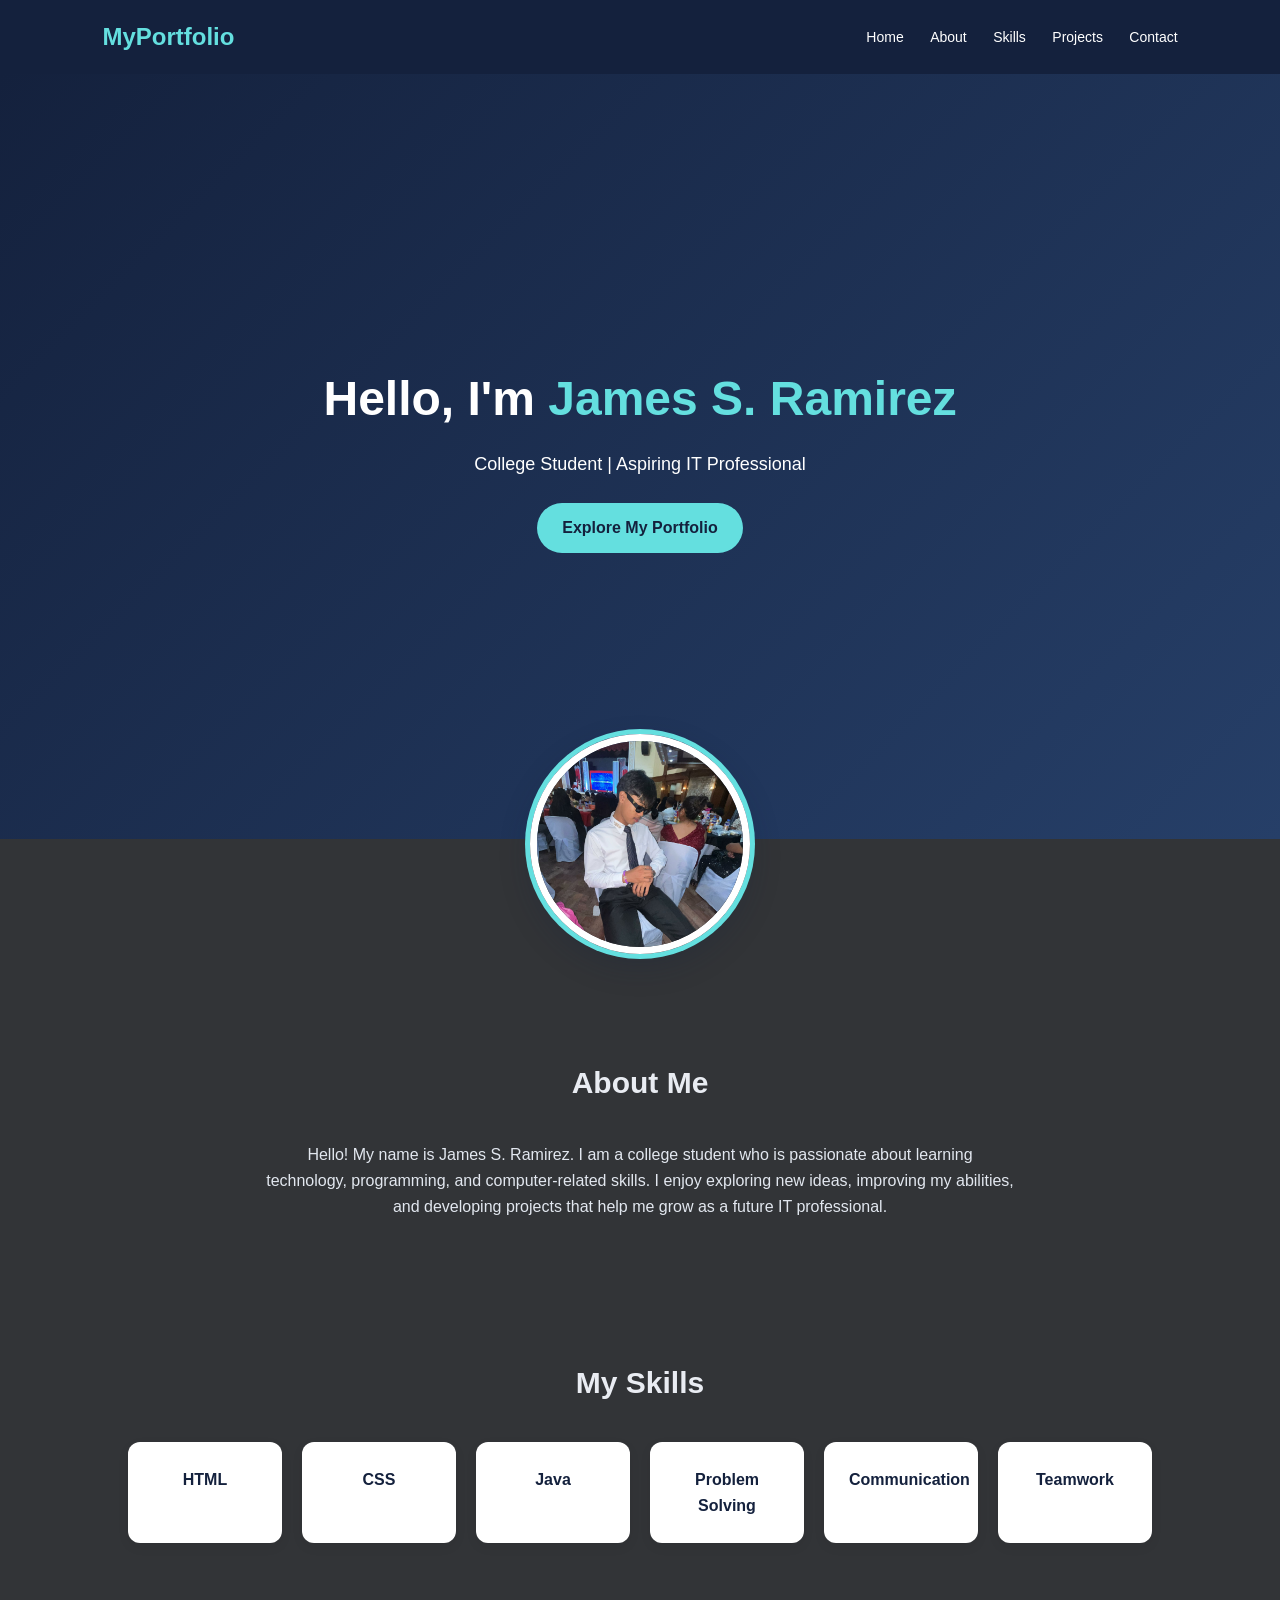
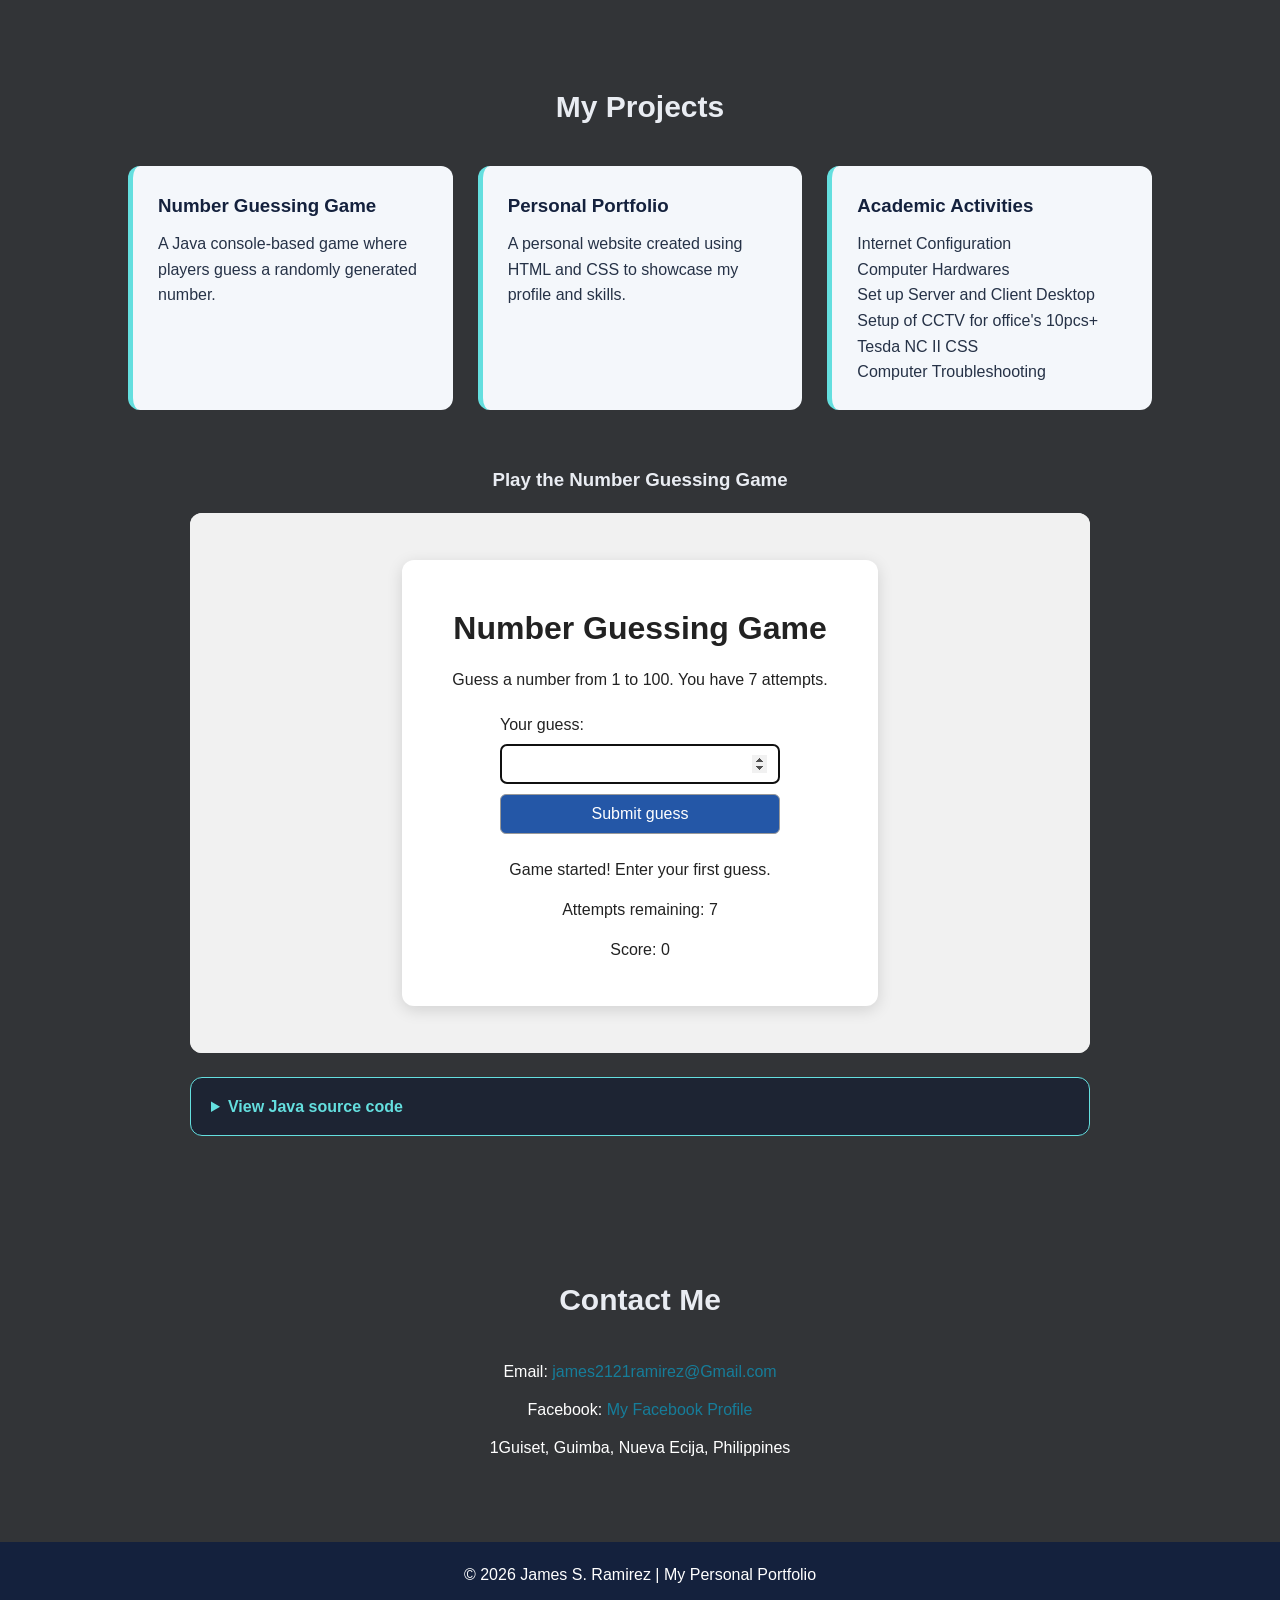
<file: index.html>
<!DOCTYPE html>
<html lang="en">
<head>
    <meta charset="UTF-8">
    <meta name="viewport" content="width=device-width, initial-scale=1.0">
    <link rel="stylesheet" href="style.css">
    <title>My Personal Portfolio</title>
</head>

<body>

    <!-- NAVIGATION -->
    <header>
        <h2>MyPortfolio</h2>

        <nav>
            <a href="#home">Home</a>
            <a href="#about">About</a>
            <a href="#skills">Skills</a>
            <a href="#projects">Projects</a>
            <a href="#contact">Contact</a>
        </nav>
    </header>

    <!-- HOME SECTION -->
    <section class="home" id="home">
        <div>
            <h1>Hello, I'm <span>James S. Ramirez</span></h1>
            <p>College Student | Aspiring IT Professional</p>
            <a href="#about" class="btn">Explore My Portfolio</a>
        </div>
    </section>
        <img src="JAMESSS.jpg" alt="James" class="profile-image">

    <!-- ABOUT SECTION -->
    <section class="about" id="about">
        <h2 class="section-title">About Me</h2>

        <p>
            Hello! My name is James S. Ramirez. I am a college student
            who is passionate about learning technology,
            programming, and computer-related skills.

            I enjoy exploring new ideas, improving my abilities,
            and developing projects that help me grow as a
            future IT professional.
        </p>
    </section>

    <!-- SKILLS SECTION -->
    <section class="skills" id="skills">
        <h2 class="section-title">My Skills</h2>

        <div class="skill-container">
            <div class="skill-card">HTML</div>
            <div class="skill-card">CSS</div>
            <div class="skill-card">Java</div>
            <div class="skill-card">Problem Solving</div>
            <div class="skill-card">Communication</div>
            <div class="skill-card">Teamwork</div>
        </div>
    </section>

    <!-- PROJECTS SECTION -->
    <section class="projects" id="projects">
        <h2 class="section-title">My Projects</h2>

        <div class="project-container">

            <div class="project-card">
                <h3>Number Guessing Game</h3>
                <p>
                    A Java console-based game where players
                    guess a randomly generated number.
                </p>
            </div>

            <div class="project-card">
                <h3>Personal Portfolio</h3>
                <p>
                    A personal website created using HTML
                    and CSS to showcase my profile and skills.
                </p>
            </div>

            <div class="project-card">
                <h3>Academic Activities</h3>
                <p>Internet Configuration<br>
                Computer Hardwares<br>
                Set up Server and Client Desktop<br>
                Setup of CCTV for office's 10pcs+<br>
                Tesda NC II CSS<br>
                Computer Troubleshooting</p>
            </div>

        </div>

        <div class="game-demo">
            <h3>Play the Number Guessing Game</h3>
            <iframe
                src="NumberGuessingGame.html"
                title="Playable Number Guessing Game"
                loading="lazy">
            </iframe>
        </div>

        <details class="source-code">
            <summary>View Java source code</summary>
            <pre><code>import java.util.Random;
import java.util.Scanner;

public class NumberGuessingGame {

    public static void main(String[] args) {
        Scanner input = new Scanner(System.in);
        Random random = new Random();
        int score = 0;
        String playAgain = "yes";

        System.out.println("================================");
        System.out.println("      NUMBER GUESSING GAME");
        System.out.println("================================");
        System.out.println("Welcome, Player!");

        while (playAgain.equalsIgnoreCase("yes")) {
            int secretNumber = random.nextInt(100) + 1;
            int attempts = 0;
            int maxAttempts = 7;
            boolean guessedCorrectly = false;

            System.out.println("\nGuess a number from 1 to 100.");
            System.out.println("You have " + maxAttempts + " attempts.");

            while (attempts &lt; maxAttempts) {
                System.out.print("\nEnter your guess: ");

                if (!input.hasNextInt()) {
                    input.next();
                    System.out.println("Please enter a whole number from 1 to 100.");
                    continue;
                }

                int guess = input.nextInt();
                if (guess &lt; 1 || guess &gt; 100) {
                    System.out.println("Please enter a number from 1 to 100.");
                    continue;
                }

                attempts++;

                if (guess == secretNumber) {
                    System.out.println("\nCongratulations! You guessed it!");
                    System.out.println("Attempts used: " + attempts);
                    score += (maxAttempts - attempts + 1) * 10;
                    System.out.println("Your score: " + score);
                    guessedCorrectly = true;
                    break;
                } else if (guess &lt; secretNumber) {
                    System.out.println("Too low! Try a higher number.");
                } else {
                    System.out.println("Too high! Try a lower number.");
                }

                System.out.println("Attempts remaining: " + (maxAttempts - attempts));
            }

            if (!guessedCorrectly) {
                System.out.println("\nGame Over!");
                System.out.println("The correct number was: " + secretNumber);
            }

            System.out.print("\nDo you want to play again? (yes/no): ");
            playAgain = input.next();
        }

        System.out.println("\n================================");
        System.out.println("          GAME SUMMARY");
        System.out.println("================================");
        System.out.println("Final Score: " + score);
        System.out.println("Thank you for playing!");
        System.out.println("================================");

        input.close();
    }
}</code></pre>
        </details>
    </section>

    <!-- CONTACT SECTION -->
    <section class="contact" id="contact">
        <h2 class="section-title">Contact Me</h2>

        <p>Email:
            <a href="james2121ramirez@Gmail.com">
                james2121ramirez@Gmail.com
            </a>
        </p>

        <p>Facebook:
            <a href="https://www.facebook.com/profile.php?id=61583193657038">
                My Facebook Profile
            </a>
        </p>

        <p>1Guiset, Guimba, Nueva Ecija, Philippines</p>
    </section>

    <!-- FOOTER -->
    <footer>
        <p>
            &copy; 2026 James S. Ramirez | My Personal Portfolio
        </p>
    </footer>

</body>
</html>
</file>
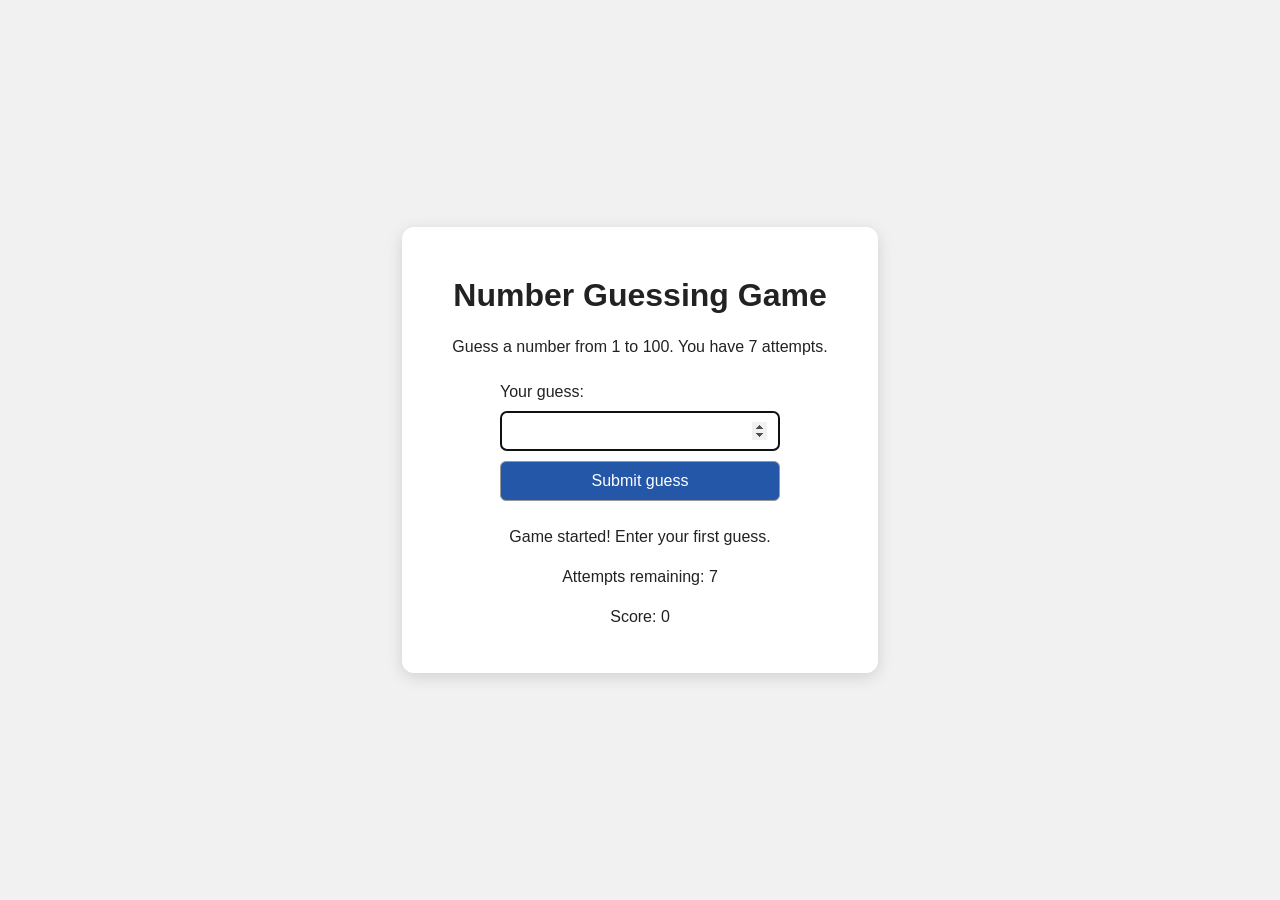
<file: NumberGuessingGame.html>
<!DOCTYPE html>
<html lang="en">
<head>
    <meta charset="UTF-8">
    <meta name="viewport" content="width=device-width, initial-scale=1.0">
    <link rel="stylesheet" href="NumberGuessingGame.css">
    <title>Number Guessing Game</title>
</head>
<body>
    <main>
        <h1>Number Guessing Game</h1>
        <p>Guess a number from 1 to 100. You have 7 attempts.</p>

        <form id="guess-form">
            <label for="guess">Your guess:</label>
            <input id="guess" name="guess" type="number" min="1" max="100" required autofocus>
            <button type="submit">Submit guess</button>
        </form>

        <p id="message" aria-live="polite">Game started! Enter your first guess.</p>
        <p>Attempts remaining: <span id="attempts">7</span></p>
        <p>Score: <span id="score">0</span></p>
    </main>

    <script>
        const form = document.querySelector("#guess-form");
        const guessInput = document.querySelector("#guess");
        const message = document.querySelector("#message");
        const attemptsDisplay = document.querySelector("#attempts");
        const scoreDisplay = document.querySelector("#score");

        let secretNumber;
        let attempts;
        let score = 0;
        let gameOver;

        function startGame() {
            secretNumber = Math.floor(Math.random() * 100) + 1;
            attempts = 0;
            gameOver = false;
            attemptsDisplay.textContent = "7";
            scoreDisplay.textContent = score;
            message.textContent = "Game started! Enter your first guess.";
            guessInput.value = "";
            guessInput.disabled = false;
            form.querySelector("button").disabled = false;
            guessInput.focus();
        }

        form.addEventListener("submit", (event) => {
            event.preventDefault();
            if (gameOver) return;

            const guess = Number(guessInput.value);
            if (!Number.isInteger(guess) || guess < 1 || guess > 100) {
                message.textContent = "Please enter a whole number from 1 to 100.";
                guessInput.focus();
                return;
            }

            attempts += 1;
            const attemptsRemaining = 7 - attempts;
            attemptsDisplay.textContent = attemptsRemaining;

            if (guess === secretNumber) {
                score += (7 - attempts + 1) * 10;
                scoreDisplay.textContent = score;
                message.textContent = `Congratulations! You guessed it in ${attempts} ${attempts === 1 ? "attempt" : "attempts"}!`;
                endGame();
            } else if (attemptsRemaining === 0) {
                message.textContent = `Game over! The correct number was ${secretNumber}.`;
                endGame();
            } else {
                const hint = guess < secretNumber ? "Too low! Try a higher number." : "Too high! Try a lower number.";
                message.textContent = `${hint} ${attemptsRemaining} ${attemptsRemaining === 1 ? "attempt" : "attempts"} remaining.`;
                guessInput.value = "";
                guessInput.focus();
            }
        });

        function endGame() {
            gameOver = true;
            guessInput.disabled = true;
            form.querySelector("button").disabled = true;
        }

        startGame();
    </script>
</body>
</html>
</file>
<file: style.css>
* {
    margin: 0;
    padding: 0;
    box-sizing: border-box;
    scroll-behavior: smooth;
}

body {
font-family: Arial, sans-serif;
background: #323437;
color: #263247;
line-height: 1.6;
}

        /* NAVIGATION */
header {
background: #14213d;
color: rgb(65, 58, 58);
padding: 18px 8%;
display: flex;
justify-content: space-between;
align-items: center;
position: sticky;
top: 0;
z-index: 100;
}

header h2 {
 color: #64dfdf;
}

nav a {
color: white;
text-decoration: none;
margin-left: 22px;
font-size: 14px;
}

nav a:hover {
color: #64dfdf;
}

        /* HOME */
.home {
    min-height: 85vh;
    display: flex;
    align-items: center;
    justify-content: center;
    text-align: center;
    padding: 60px 20px;
    background: linear-gradient(135deg, #14213d, #263f68);
    color: white;
}

.home h1 {
    font-size: 48px;
     margin-bottom: 12px;
}

.home h1 span {
    color: #64dfdf;
}

.home p {
    font-size: 18px;
    margin-bottom: 25px;
}

.profile-image {
    display: block;
    width: clamp(150px, 22vw, 220px);
    aspect-ratio: 1;
    object-fit: cover;
    border: 7px solid white;
    border-radius: 50%;
    box-shadow: 0 0 0 5px #64dfdf, 0 12px 30px #14213d40;
    margin: -105px auto 35px;
    position: relative;
    z-index: 1;
    transition: transform 0.3s ease, box-shadow 0.3s ease;
}

.profile-image:hover {
    transform: scale(1.04);
    box-shadow: 0 0 0 6px #64dfdf, 0 16px 36px #14213d50;
}

.btn {
    display: inline-block;
    background: #64dfdf;
    color: #14213d;
    padding: 12px 25px;
    border-radius: 25px;
    text-decoration: none;
    font-weight: bold;
}

.btn:hover {
    background: white;
}

        /* GENERAL SECTIONS */
section {
     padding: 70px 10%;
 }

.section-title {
    text-align: center;
    color: #e9ecf2;
    font-size: 30px;
    margin-bottom: 35px;
}

        /* ABOUT */
.about {
    text-align: center;
}

.about p {
     max-width: 750px;
    margin: auto;
    color: #e2e7ef;
}

        /* SKILLS */
.skills {
        text-align: center;
}

.skill-container {
    display: grid;
    grid-template-columns:
    repeat(auto-fit, minmax(150px, 1fr));
    gap: 20px;
}

.skill-card {
    background: white;
    padding: 25px;
    border-radius: 12px;
    box-shadow: 0 4px 12px #00000010;
    font-weight: bold;
    color: #14213d;
}

.skill-card:hover {
    transform: translateY(-5px);
    transition: 0.3s;
}

        /* PROJECTS */
.projects {
    background: #323437;
}

.project-container {
    display: grid;
    grid-template-columns:
        repeat(auto-fit, minmax(220px, 1fr));
    gap: 25px;
}

.project-card {
    background: #f4f7fb;
    padding: 25px;
    border-radius: 12px;
    border-left: 5px solid #64dfdf;
}

.project-card h3 {
    color: #14213d;
    margin-bottom: 10px;
}

.game-demo,
.source-code {
    max-width: 900px;
    margin: 55px auto 0;
}

.game-demo h3 {
    color: #e9ecf2;
    margin-bottom: 18px;
    text-align: center;
}

.game-demo iframe {
    display: block;
    width: 100%;
    height: 540px;
    border: 0;
    border-radius: 12px;
    background: #f1f1f1;
}

.source-code {
    margin-top: 24px;
    overflow: hidden;
    border: 1px solid #64dfdf;
    border-radius: 12px;
    background: #1d2433;
    color: #e9ecf2;
}

.source-code summary {
    padding: 16px 20px;
    color: #64dfdf;
    cursor: pointer;
    font-weight: bold;
}

.source-code pre {
    max-height: 500px;
    overflow: auto;
    padding: 20px;
    border-top: 1px solid #ffffff20;
    color: #e9ecf2;
    text-align: left;
}

.source-code code {
    font-family: Consolas, "Courier New", monospace;
    font-size: 14px;
    line-height: 1.6;
}

        /* CONTACT */
        .contact {
            text-align: center;
        }

        .contact p {
            margin: 12px;
            color: white;
        }

        .contact a {
            color: #167d9a;
            text-decoration: none;
        }

        /* FOOTER */
        footer {
            background: #14213d;
            color: white;
            text-align: center;
            padding: 20px;
        }

        /* MOBILE RESPONSIVENESS */
        @media (max-width: 650px) {
            header {
                flex-direction: column;
                gap: 12px;
            }

            nav {
                display: flex;
                flex-wrap: wrap;
                justify-content: center;
                gap: 12px;
            }

            nav a {
                margin: 0;
            }

            .home h1 {
                font-size: 34px;
            }

            .profile-image {
                margin-top: -80px;
            }

            section {
                padding: 50px 6%;
            }
        }
</file>
<file: NumberGuessingGame.css>
body {
    font-family: Arial, sans-serif;
    background: #f1f1f1;
    color: #222;
    margin: 0;
    min-height: 100vh;
    display: grid;
    place-items: center;
}

main {
    background: white;
    border-radius: 12px;
    box-shadow: 0 4px 16px #0002;
    max-width: 420px;
    padding: 28px;
    text-align: center;
    width: calc(100% - 40px);
}

form {
    display: grid;
    gap: 10px;
    margin: 24px auto;
    max-width: 280px;
    text-align: left;
}

input,
button {
    border: 1px solid #999;
    border-radius: 6px;
    font: inherit;
    padding: 10px 12px;
}

button {
    background: #2457a7;
    color: white;
    cursor: pointer;
}

button:disabled {
    cursor: not-allowed;
    opacity: 0.6;
}

main > p {
    line-height: 1.5;
}

a {
    color: #2457a7;
}
</file>
